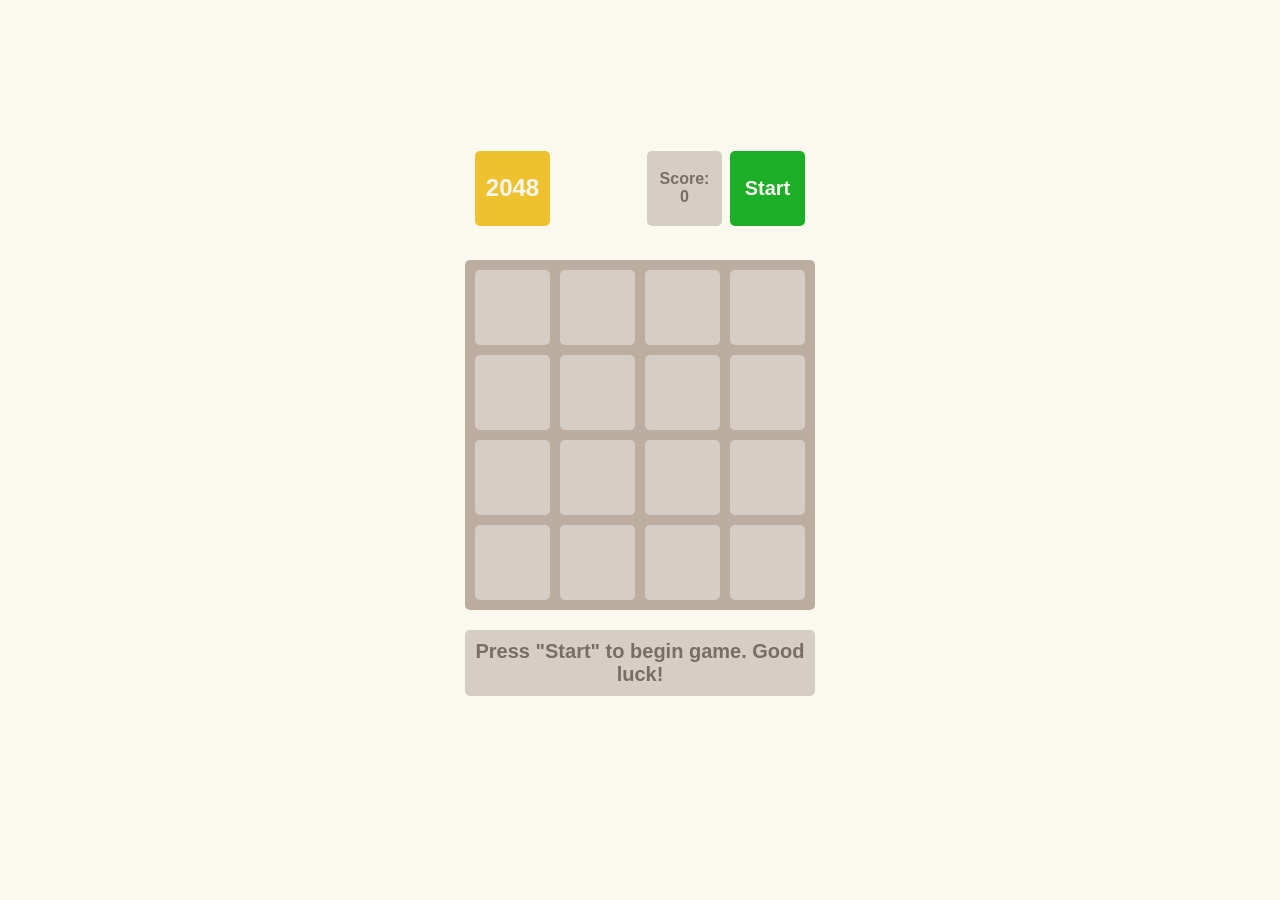
<file: index.html>
<!doctype html>
<html lang="en">
  <head>
    <meta charset="UTF-8" />
    <meta
      name="viewport"
      content="width=device-width, initial-scale=1.0"
    />
    <title>2048</title>
    <link
      rel="stylesheet"
      href="styles/main.css"
    />
  </head>
  <body>
    <div class="container">
      <div class="game-header">
        <h1>2048</h1>
        <div class="controls">
          <p class="info">
            Score:
            <span class="game-score">0</span>
          </p>
          <button class="button start">Start</button>
        </div>
      </div>

      <table class="game-field">
        <tbody>
          <tr class="field-row">
            <td class="field-cell"></td>
            <td class="field-cell"></td>
            <td class="field-cell"></td>
            <td class="field-cell"></td>
          </tr>

          <tr class="field-row">
            <td class="field-cell"></td>
            <td class="field-cell"></td>
            <td class="field-cell"></td>
            <td class="field-cell"></td>
          </tr>

          <tr class="field-row">
            <td class="field-cell"></td>
            <td class="field-cell"></td>
            <td class="field-cell"></td>
            <td class="field-cell"></td>
          </tr>

          <tr class="field-row">
            <td class="field-cell"></td>
            <td class="field-cell"></td>
            <td class="field-cell"></td>
            <td class="field-cell"></td>
          </tr>
        </tbody>
      </table>

      <div class="message-container">
        <p class="message message-lose hidden">You lose! Restart the game?</p>
        <p class="message message-win hidden">Winner! Congrats! You did it!</p>
        <p class="message message-start">
          Press "Start" to begin game. Good luck!
        </p>
      </div>
    </div>
    <script
      type="module"
      src="src/scripts/main.js"
    ></script>
  </body>
</html>
</file>
<file: styles/main.css>
body {
  margin: 0;
  display: flex;
  align-items: center;
  justify-content: center;
  min-height: 100vh;
  background: #fbf8ef;
  font-family: sans-serif;
  font-size: 24px;
  font-weight: 900;
}

.field-cell {
  background: #d6cdc4;
  width: 75px;
  height: 75px;
  border-radius: 5px;
  color: #776e65;
  box-sizing: border-box;
  text-align: center;
  vertical-align: center;
  user-select: none;
}
.field-cell--2 {
  background: #eee4da;
}
.field-cell--4 {
  background: #ede0c8;
}
.field-cell--8 {
  background: #f2b179;
  color: #f9f6f2;
}
.field-cell--16 {
  background: #f59563;
  color: #f9f6f2;
}
.field-cell--32 {
  background: #f67c5f;
  color: #f9f6f2;
}
.field-cell--64 {
  background: #f65e3b;
  color: #f9f6f2;
}
.field-cell--128 {
  background: #edcf72;
  color: #f9f6f2;
}
.field-cell--256 {
  background: #edcc61;
  color: #f9f6f2;
}
.field-cell--512 {
  background: #edc850;
  color: #f9f6f2;
}
.field-cell--1024 {
  background: #edc53f;
  color: #f9f6f2;
}
.field-cell--2048 {
  background: #edc22e;
  color: #f9f6f2;
}

.game-field {
  background: #bbada0;
  border-spacing: 10px;
  border-radius: 5px;
}

.game-header {
  display: flex;
  width: 100%;
  justify-content: space-between;
  margin-bottom: 24px;
  padding: 10px;
  box-sizing: border-box;
}

h1 {
  background: #edc22e;
  color: #f9f6f2;
  width: 75px;
  height: 75px;
  font-size: 24px;
  border-radius: 5px;
  display: flex;
  align-items: center;
  justify-content: center;
  box-sizing: border-box;
  margin: 0;
}

.info {
  display: flex;
  flex-direction: column;
  align-items: center;
  justify-content: center;
  background: #d6cdc4;
  width: 75px;
  height: 75px;
  border-radius: 5px;
  color: #776e65;
  box-sizing: border-box;
  font-size: 16px;
  margin: 0 8px 0 0;
}

.controls {
  display: flex;
}

.button {
  border: none;
  border-radius: 5px;
  cursor: pointer;
  color: #f9f6f2;
  font-family: sans-serif;
  font-weight: 700;
  font-size: 16px;
  width: 75px;
  height: 75px;
  transition: 0.25s ease background;
}

.start {
  background: #1dae28;
  font-size: 20px;
}
.start:hover {
  background: #179921;
}

.restart {
  background: #f1b2b2;
}
.restart:hover {
  background: #f87474;
}

.message {
  box-sizing: border-box;
  width: 100%;
  background: #d6cdc4;
  color: #776e65;
  padding: 10px;
  text-align: center;
  border-radius: 5px;
  font-size: 20px;
}

.hidden {
  display: none;
}

.container {
  display: flex;
  flex-direction: column;
  align-items: center;
  width: 350px;
}

.message-win {
  background: #edc22e;
  color: #f9f6f2;
}

.message-container {
  width: 100%;
  height: 150px;
}

/*# sourceMappingURL=main.css.map */
</file>
